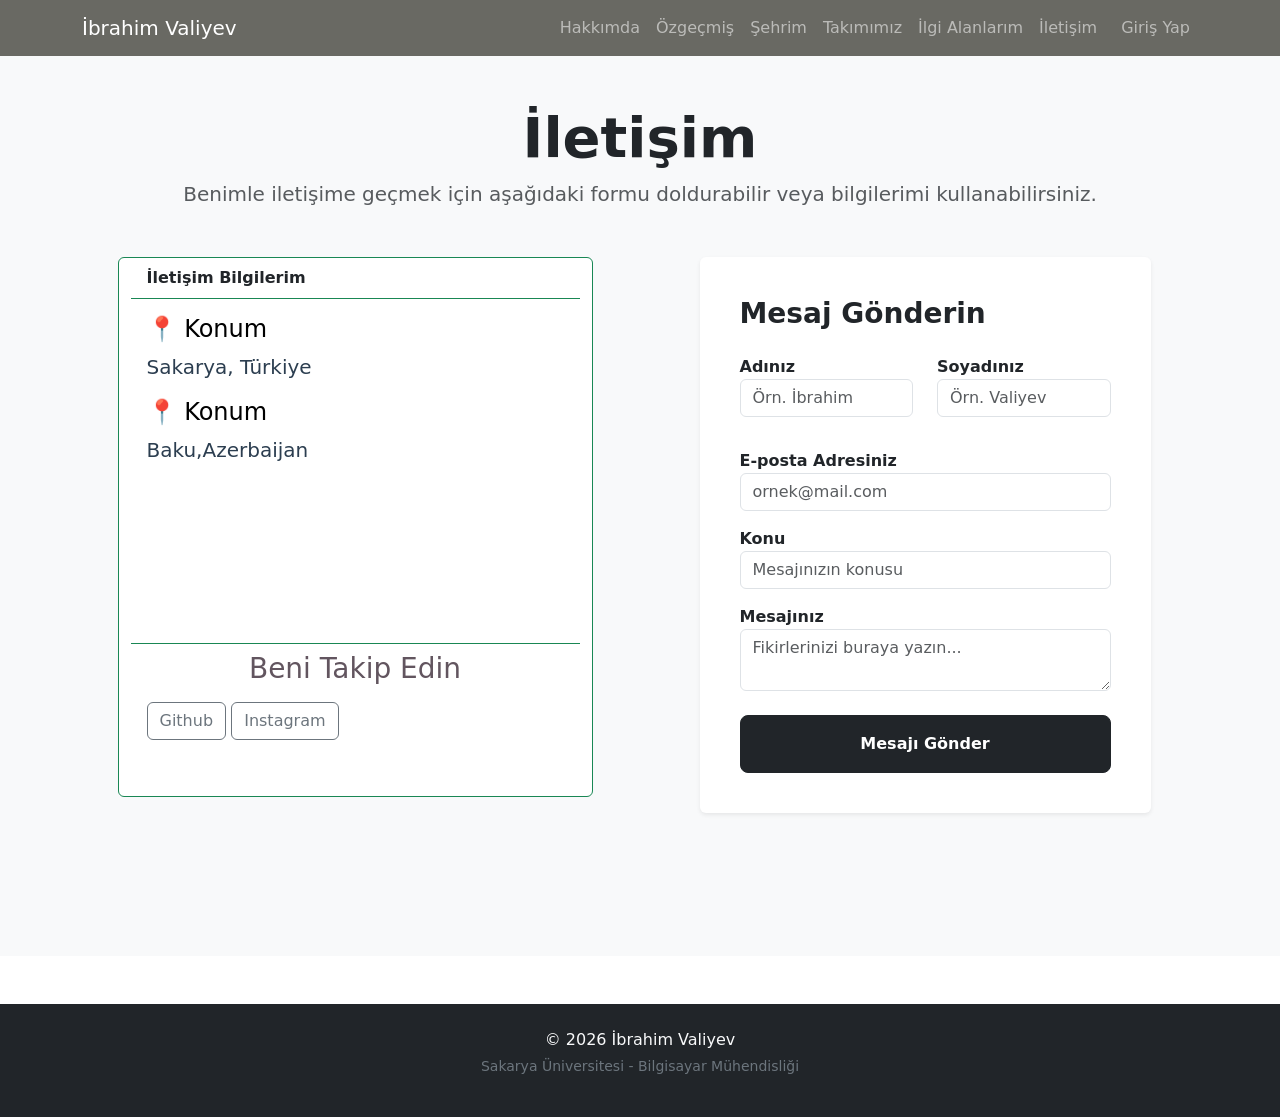
<file: iletisim.html>
<!DOCTYPE html>
<html>
    <head>
        <meta charset="UTF-8">
        <meta name="viewport" content="width=device-width, initial-scale=1.0">
        <title>Ibrahim Valiyev - Ozgecmis</title>
        <link href="https://cdn.jsdelivr.net/npm/bootstrap@5.3.3/dist/css/bootstrap.min.css" rel="stylesheet">
        <link rel="stylesheet" href="style.css">
    </head>

    <body>
    <header>
        <nav class="navbar navbar-expand-lg navbar-dark bgcolor ">
            <div class="container">
                <a class="navbar-brand" href="index.html">İbrahim Valiyev</a>
                
                <button class="navbar-toggler" type="button" data-bs-toggle="collapse" data-bs-target="#navbarNav">
                    <span class="navbar-toggler-icon"></span>
                </button>

                <div class="collapse navbar-collapse" id="navbarNav">
                    <ul class="navbar-nav ms-auto">
                        <li class="nav-item"><a class="nav-link" href="index.html">Hakkımda</a></li>
                        <li class="nav-item"><a class="nav-link" href="cv.html">Özgeçmiş</a></li>
                        <li class="nav-item"><a class="nav-link" href="sehrim.html">Şehrim</a></li>
                        <li class="nav-item"><a class="nav-link" href="takimimiz.html">Takımımız</a></li>
                        <li class="nav-item"><a class="nav-link" href="ilgialanlarim.html">İlgi Alanlarım</a></li>
                        <li class="nav-item"><a class="nav-link" href="iletisim.html">İletişim</a></li>
                        <li class="nav-item"><a class="nav-link btn btn-outline-light ms-lg-2" href="login.html">Giriş Yap</a></li>
                    </ul>
                </div>
            </div>
        </nav>
    </header>
    <main class="py-5 bg-light min-vh-100">
        <div class="container">
            
            <div class="text-center mb-5">
                <h1 class="display-4 fw-bold text-dark">İletişim</h1>
                <p class="lead text-muted">Benimle iletişime geçmek için aşağıdaki formu doldurabilir veya bilgilerimi kullanabilirsiniz.</p>
            </div>

            <div class="row justify-content-center">
                
                <div class="card border-success mb-3 col-md-5 " >
                    <div class="card-header bg-transparent border-success fw-bold ">İletişim Bilgilerim</div>
                        <div class="card-body text-success">
                             <h5 class="konum-baslik">📍 Konum</h5>
                                 <p class="konum-text">Sakarya, Türkiye</p>
                            <h5 class="konum-baslik">📍 Konum</h5>
                                 <p class="konum-text">Baku,Azerbaijan </p>
                           </div>
                        
                        <div class="card-footer bg-transparent border-success mb-5">
                            <h3 class="text-center mb-3 bn-tkb-ed">Beni Takip Edin</h3> 
                            <a href="https://github.com/ibrahimvaliyev" target="_blank" button type="button" class="btn btn-outline-secondary" >Github</a>
                            <a href="" button type="button" class="btn btn-outline-secondary">Instagram</a>
                        </div>
                    </div>
                        
                <div class="col-md-5 offset-md-1">
                    <div class="card h-100 border-0 shadow-sm p-4 bg-white">
                        <div class="card-body">
                            <h3 class="fw-bold mb-4">Mesaj Gönderin</h3>
                            
                            <form action="gonder.php" method="POST">
                                <div class="row mb-3">
                                    <div class="col-md-6 mb-3 ">
                                        <label for="name" class="fw-bold">Adınız</label>
                                        <input type="text" class="form-control" id="name" placeholder="Örn. İbrahim" required>
                                    </div>
                                    <div class="col-md-6">
                                        <label for="surname" class="fw-bold">Soyadınız</label>
                                        <input type="text" class="form-control" id="surname" placeholder="Örn. Valiyev" required>
                                    </div>
                                </div>

                                <div class="mb-3">
                                    <label for="email" class="fw-semibold">E-posta Adresiniz</label>
                                    <input type="email" class="form-control" id="email" placeholder="ornek@mail.com" required>
                                </div>

                                <div class="mb-3">
                                    <label for="subject" class="fw-semibold">Konu</label>
                                    <input type="text" class="form-control" id="konu" placeholder="Mesajınızın konusu" required>
                                </div>

                                <div class="mb-4">
                                    <label for="message" class="fw-semibold">Mesajınız</label>
                                    <textarea class="form-control" id="message" placeholder="Fikirlerinizi buraya yazın..." required></textarea>
                                </div>

                                <div class="d-grid">
                                    <button type="submit" class="btn btn-dark btn-lg fs-6 fw-bold py-3">Mesajı Gönder</button>
                                </div>
                            </form>
                        </div>
                    </div>
                </div>

            </div>
        </div>
    </main>

    <footer class="bg-dark text-light py-4 mt-5">
    <div class="container text-center">
        <p class="mb-1">&copy; 2026 İbrahim Valiyev</p>
        
        <p class="small text-secondary">
            Sakarya Üniversitesi - Bilgisayar Mühendisliği
        </p>
    </div>
    </footer>
    <script src="https://cdn.jsdelivr.net/npm/bootstrap@5.3.3/dist/js/bootstrap.bundle.min.js"></script>
    </body>
</html>
</file>
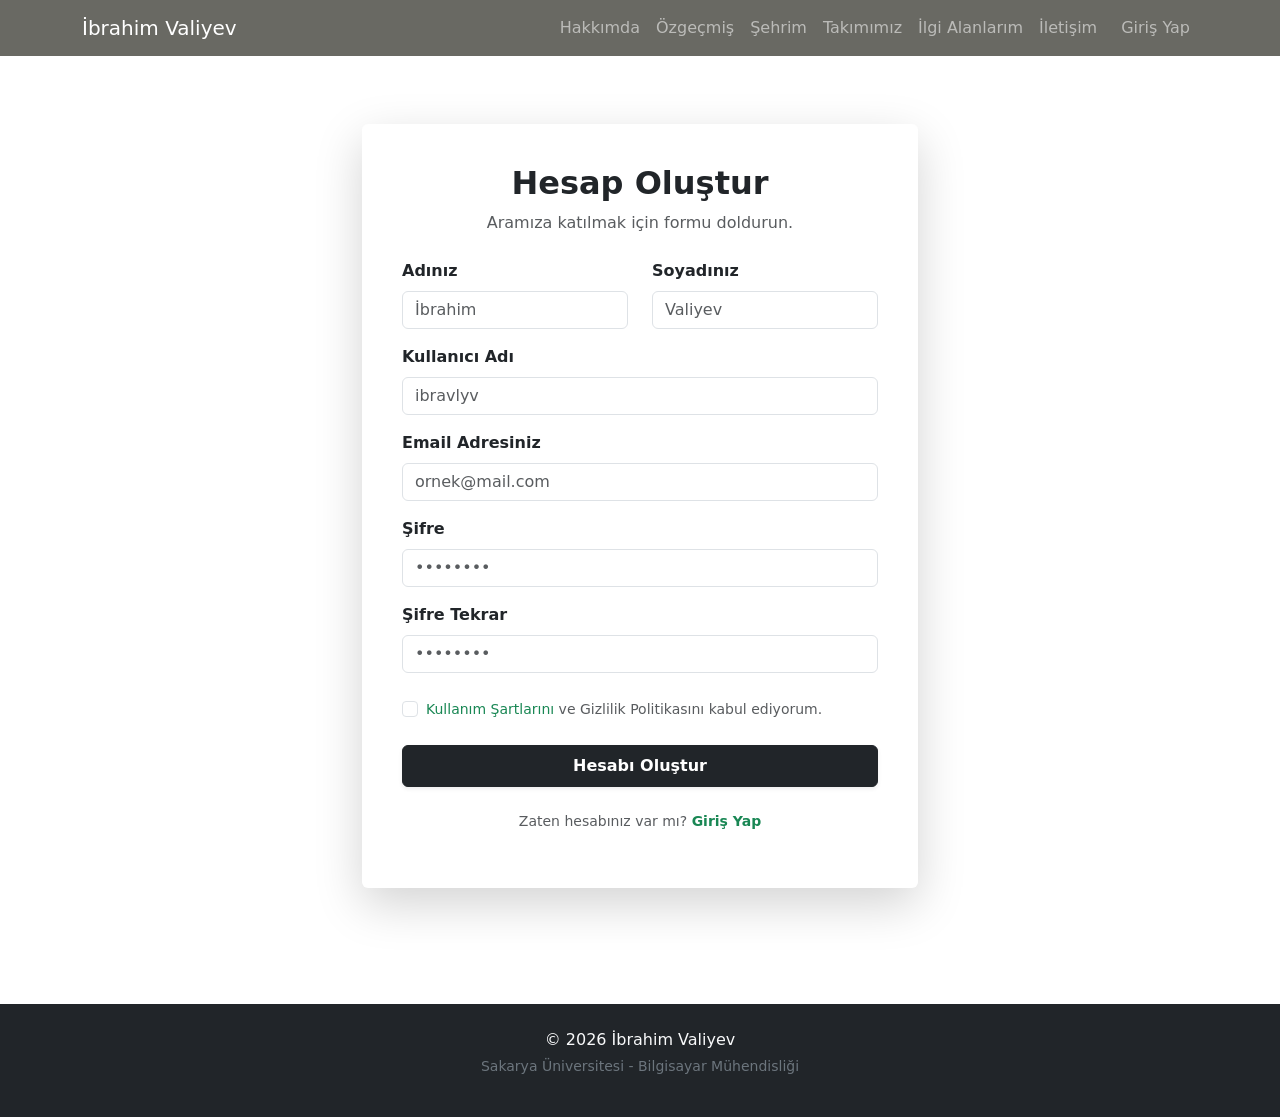
<file: kayitol.html>
<!DOCTYPE html>
<html>
<head>
         <meta charset="UTF-8">
         <meta name="viewport" content="width=device-width, initial-scale=1.0">
        <title>Ibrahim Valiyev - Ozgecmis</title>
        <link href="https://cdn.jsdelivr.net/npm/bootstrap@5.3.3/dist/css/bootstrap.min.css" rel="stylesheet">
        <link rel="stylesheet" href="style.css">
</head>

<body>
    <header>
        <nav class="navbar navbar-expand-lg navbar-dark bgcolor ">
            <div class="container">
                <a class="navbar-brand" href="index.html">İbrahim Valiyev</a>
                
                <button class="navbar-toggler" type="button" data-bs-toggle="collapse" data-bs-target="#navbarNav">
                    <span class="navbar-toggler-icon"></span>
                </button>

                <div class="collapse navbar-collapse" id="navbarNav">
                    <ul class="navbar-nav ms-auto">
                        <li class="nav-item"><a class="nav-link" href="index.html">Hakkımda</a></li>
                        <li class="nav-item"><a class="nav-link" href="cv.html">Özgeçmiş</a></li>
                        <li class="nav-item"><a class="nav-link" href="sehrim.html">Şehrim</a></li>
                        <li class="nav-item"><a class="nav-link" href="takimimiz.html">Takımımız</a></li>
                        <li class="nav-item"><a class="nav-link" href="ilgialanlarim.html">İlgi Alanlarım</a></li>
                        <li class="nav-item"><a class="nav-link" href="iletisim.html">İletişim</a></li>
                        <li class="nav-item"><a class="nav-link btn btn-outline-light ms-lg-2" href="login.html">Giriş Yap</a></li>
                    </ul>
                </div>
            </div>
        </nav>
    </header>
    <div class="container d-flex justify-content-center align-items-center vh-100 py-5">
        <div class="card shadow-lg border-0 register-card p-4">
            <div class="card-body">
                <div class="text-center mb-4">
                    <h2 class="fw-bold text-dark">Hesap Oluştur</h2>
                    <p class="text-muted">Aramıza katılmak için formu doldurun.</p>
                </div>

                <form action="register.php" method="POST">
                    <div class="row mb-3">
                        <div class="col-md-6">
                            <label for="reg-name" class="form-label fw-semibold">Adınız</label>
                            <input type="text"  class="form-control" id="reg-name" placeholder="İbrahim" required>
                        </div>
                        <div class="col-md-6 mt-3 mt-md-0">
                            <label for="reg-surname" class="form-label fw-semibold">Soyadınız</label>
                            <input type="text" class="form-control" id="reg-surname" placeholder="Valiyev" required>
                        </div>
                    </div>

                    <!-- Kullanıcı Adı -->
                    <div class="mb-3">
                        <label for="reg-username" class="form-label fw-semibold">Kullanıcı Adı</label>
                        <input type="text" name="reg-username" class="form-control" id="reg-username" placeholder="ibravlyv" required>
                    </div>

                    <!-- Email -->
                    <div class="mb-3">
                        <label for="reg-email"  class="form-label fw-semibold">Email Adresiniz</label>
                        <input type="email" name="reg-email" class="form-control" id="reg-email" placeholder="ornek@mail.com" required>
                    </div>

                    <!-- Şifre -->
                    <div class="mb-3">
                        <label for="reg-password" class="form-label fw-semibold">Şifre</label>
                        <input type="password" name="reg-password" class="form-control" id="reg-password" placeholder="••••••••" required>
                    </div>

                    <!-- Şifre Tekrar -->
                    <div class="mb-4">
                        <label for="reg-password-confirm" class="form-label fw-semibold">Şifre Tekrar</label>
                        <input type="password" name="reg-password" class="form-control" id="reg-password-confirm" placeholder="••••••••" required>
                    </div>

                    <div class="mb-4 form-check">
                        <input type="checkbox" class="form-check-input" id="terms" required>
                        <label class="form-check-label small text-muted" for="terms">
                            <a href="#" class="text-success text-decoration-none">Kullanım Şartlarını</a> ve Gizlilik Politikasını kabul ediyorum.
                        </label>
                    </div>
                    <button type="submit" class="btn btn-dark w-100 fw-bold py-2 shadow-sm">Hesabı Oluştur</button>
                </form>

                <div class="text-center mt-4">
                    <p class="text-muted small">Zaten hesabınız var mı? <a href="login.html" class="text-success text-decoration-none fw-bold">Giriş Yap</a></p>
                </div>
            </div>
        </div>
    </div>
    <footer class="bg-dark text-light py-4 mt-5">
    <div class="container text-center">
        <p class="mb-1">&copy; 2026 İbrahim Valiyev</p>
        
        <p class="small text-secondary">
            Sakarya Üniversitesi - Bilgisayar Mühendisliği
        </p>
    </div>
    </footer>
    <script src="https://cdn.jsdelivr.net/npm/bootstrap@5.3.3/dist/js/bootstrap.bundle.min.js"></script>
</body>
</html>
</file>
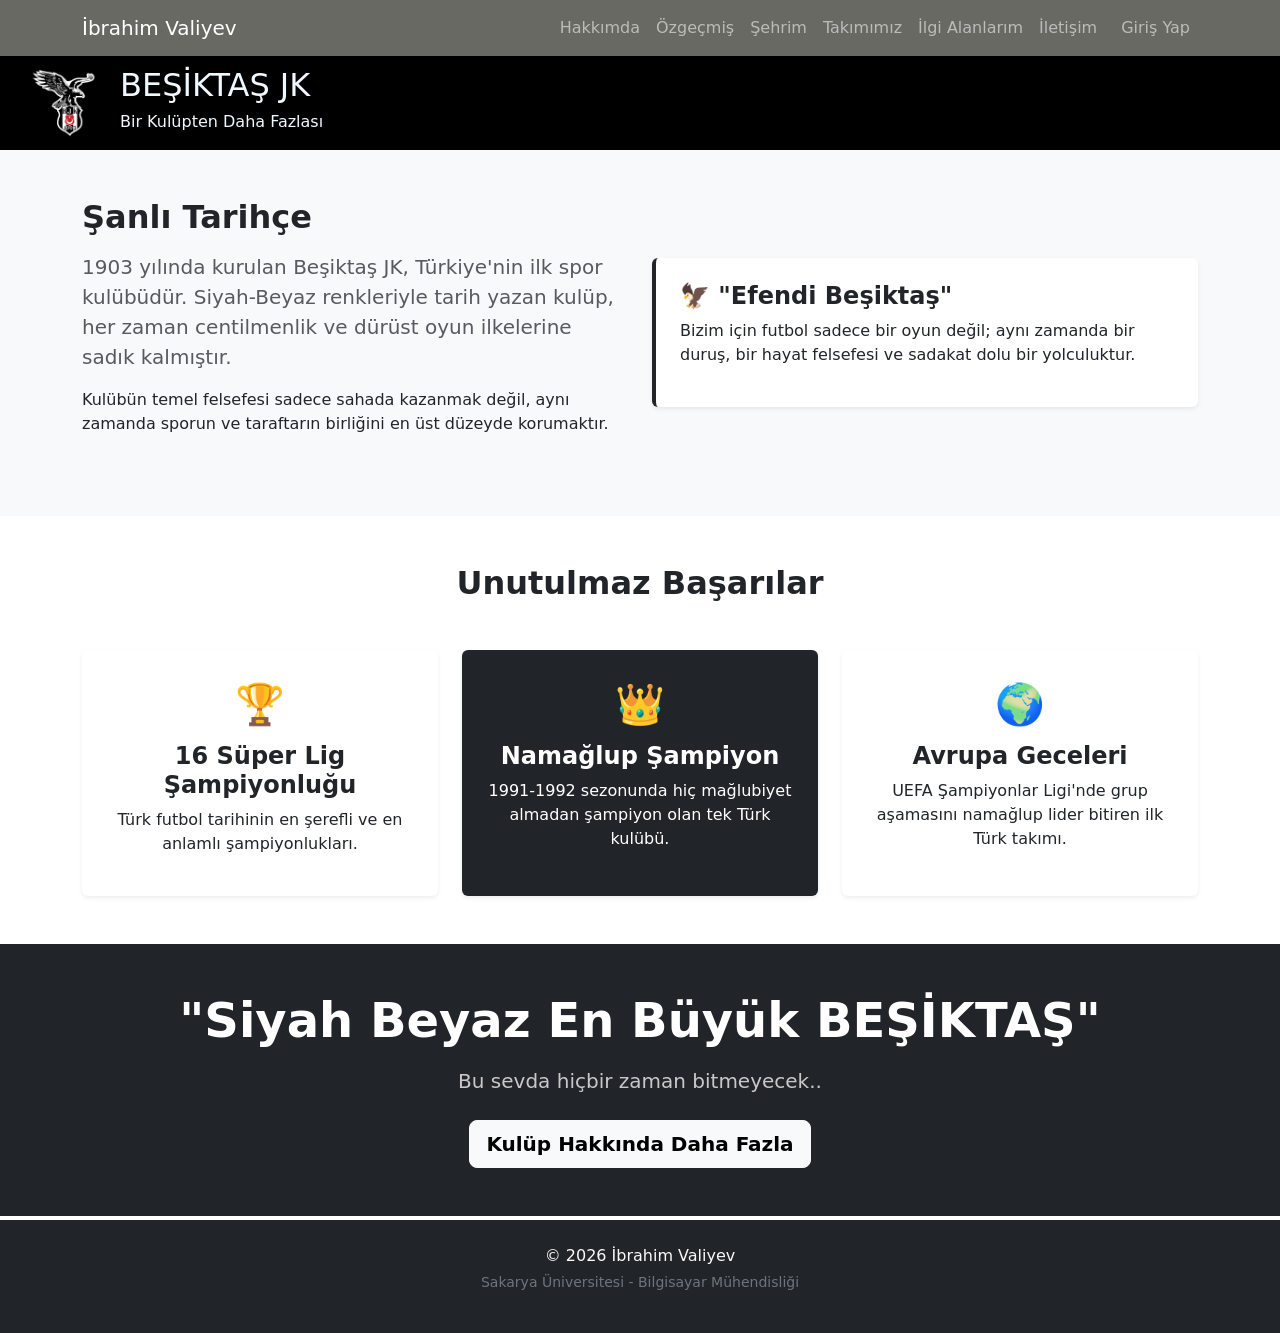
<file: takimimiz.html>
<!DOCTYPE html>
<html>
    <head>
        <meta charset="UTF-8">
        <meta name="viewport" content="width=device-width, initial-scale=1.0">
        <title>Ibrahim Valiyev - Ozgecmis</title>
        <link href="https://cdn.jsdelivr.net/npm/bootstrap@5.3.3/dist/css/bootstrap.min.css" rel="stylesheet">
        <link rel="stylesheet" href="style.css">
    </head>
    <body>
     <header>
        <nav class="navbar navbar-expand-lg navbar-dark bgcolor ">
            <div class="container">
                <a class="navbar-brand" href="index.html">İbrahim Valiyev</a>
                
                <button class="navbar-toggler" type="button" data-bs-toggle="collapse" data-bs-target="#navbarNav">
                    <span class="navbar-toggler-icon"></span>
                </button>

                <div class="collapse navbar-collapse" id="navbarNav">
                    <ul class="navbar-nav ms-auto">
                        <li class="nav-item"><a class="nav-link" href="index.html">Hakkımda</a></li>
                        <li class="nav-item"><a class="nav-link" href="cv.html">Özgeçmiş</a></li>
                        <li class="nav-item"><a class="nav-link" href="sehrim.html">Şehrim</a></li>
                        <li class="nav-item"><a class="nav-link" href="takimimiz.html">Takımımız</a></li>
                        <li class="nav-item"><a class="nav-link" href="ilgialanlarim.html">İlgi Alanlarım</a></li>
                        <li class="nav-item"><a class="nav-link" href="iletisim.html">İletişim</a></li>
                        <li class="nav-item"><a class="nav-link btn btn-outline-light ms-lg-2" href="login.html">Giriş Yap</a></li>
                    </ul>
                </div>
            </div>
        </nav>
    </header>

    <main>
        <div class="header-jk">
        <div class="header-dizayn">
        <img src="foto/bjklogo-linki.png" alt="Logo" class="header-logo">
        
        <div class="header-text">
            <h2>BEŞİKTAŞ JK</h2>
            <h6>Bir Kulüpten Daha Fazlası</h6>
        </div>
     </div>
    </div>
    <section class="py-5 bg-light">
    <div class="container">
        <div class="row align-items-center">
            <div class="col-md-6 mb-3 ">
                <h2 class="fw-bold text-dark mb-3">Şanlı Tarihçe</h2>
                <p class="lead text-muted">1903 yılında kurulan Beşiktaş JK, Türkiye'nin ilk spor kulübüdür. Siyah-Beyaz renkleriyle tarih yazan kulüp, her zaman centilmenlik ve dürüst oyun ilkelerine sadık kalmıştır.</p>
                <p>Kulübün temel felsefesi sadece sahada kazanmak değil, aynı zamanda sporun ve taraftarın birliğini en üst düzeyde korumaktır.</p>
            </div>
            <div class="col-md-6">
                <div class="p-4 bg-white border-start border-dark border-4 shadow-sm rounded">
                    <h4 class="fw-bold mb-2">🦅 "Efendi Beşiktaş"</h4>
                    <p >Bizim için futbol sadece bir oyun değil; aynı zamanda bir duruş, bir hayat felsefesi ve sadakat dolu bir yolculuktur.</p>
                </div>
            </div>
        </div>
    </div>
</section>

<section class="py-5">
    <div class="container">
        <h2 class="text-center fw-bold mb-5">Unutulmaz Başarılar</h2>
        <div class="row g-4">
            
            <div class="col-md-4">
                <div class="card h-100 border-0 shadow-sm">
                    <div class="card-body text-center py-4">
                        <div class="fs-1 mb-2">🏆</div>
                        <h4 class="card-title fw-bold">16 Süper Lig Şampiyonluğu</h4>
                        <p>Türk futbol tarihinin en şerefli ve en anlamlı şampiyonlukları.</p>
                    </div>
                </div>
            </div>

            <div class="col-md-4">
                <div class="card h-100 border-0 shadow-sm bg-dark text-white">
                    <div class="card-body text-center py-4">
                        <div class="fs-1 mb-2">👑</div>
                        <h4 class="card-title fw-bold text-white">Namağlup Şampiyon</h4>
                        <p >1991-1992 sezonunda hiç mağlubiyet almadan şampiyon olan tek Türk kulübü.</p>
                    </div>
                </div>
            </div>

            <div class="col-md-4">
                <div class="card h-100 border-0 shadow-sm">
                    <div class="card-body text-center py-4">
                        <div class="fs-1 mb-2">🌍</div>
                        <h4 class="card-title fw-bold">Avrupa Geceleri</h4>
                        <p>UEFA Şampiyonlar Ligi'nde grup aşamasını namağlup lider bitiren ilk Türk takımı.</p>
                    </div>
                </div>
            </div>

        </div>
    </div>
</section>

<section class="py-5 bg-dark text-white text-center">
    <div class="container ">
        <h3 class="display-5 fw-bold mb-3">"Siyah Beyaz En Büyük  BEŞİKTAŞ"</h3>
        <p class="lead opacity-75 mb-4">Bu sevda hiçbir zaman bitmeyecek..</p>
        <a href="https://bjk.com.tr/tr/cms/hakkinda/1/" target="_blank" type="button" class="btn btn-light btn-lg fw-bold">Kulüp Hakkında Daha Fazla</a>
</section>
    </main>
    <footer class="bg-dark text-light py-4 mt-1">
    <div class="container text-center">
        <p class="mb-1">&copy; 2026 İbrahim Valiyev</p>
        
        <p class="small text-secondary">
            Sakarya Üniversitesi - Bilgisayar Mühendisliği
        </p>
    </div>
</footer>

        <script src="https://cdn.jsdelivr.net/npm/bootstrap@5.3.3/dist/js/bootstrap.bundle.min.js"></script>
    </body>

</html>
</file>
<file: style.css>
.bgcolor {
    background-color: rgb(105, 105, 99) !important;    
}

.carousel-item img{
    height: 500px;
    object-fit: cover;
}
.profile-img {
     width: 150px; height: auto !important;
    object-fit: cover !important;  }
    /* style.css içində */
.custom-card {
    transition: transform 0.3s ease, shadow 0.3s ease;
    cursor: pointer;
}

.custom-card:hover {
    transform: translateY(-10px); /* Kartı bir az yuxarı qaldırır */
    box-shadow: 0 10px 20px rgba(0,0,0,0.2) !important;
}
.cv-header {
    background: linear-gradient(180deg, #f5f7fa 0%, #c3cfe2 100%);
    border: 1px solid #dee2e6; 
}
.cv-header h1 {
    color: #2c3e50;
}
.ilgi-header {
    background: linear-gradient(45deg, #6a11cb 0%, #2575fc 50%, #ff8c00 100%);
    border-bottom: 5px solid rgba(255, 255, 255, 0.1);
    border-radius: 0 0 50px 50px; /* Alt kənarları yumşaq dairəvi edirik */
}
.header-jk {
    background-color: rgb(0, 0, 0);
    padding: 10px 30px;
    display: flex;
    align-items: center;
}
.header-logo {
    height: 70px;
    width: auto;
    display: flex;
    margin-right: 20px;
}
.header-dizayn {
    display: flex;
    align-items: center;
}
.header-text {
    color: aliceblue;
}
.bn-tkb-ed {
    color: rgb(98, 85, 95);
}
.konum-baslik {
    font-size: 24px;
    color: black;
}
.konum-text {
    font-size: 20px;
    color: #2c3e50;
}
.login-card {
    width: 100%;
    max-width: 400px; /* Kartın çox böyüməsinin qarşısını alırıq */
    border-radius: 15px; /* Kənarların daha yumşaq olması üçün */
    background-color: #ffffff;
}
.form-control:focus {
    border-color: #198754; /* text-success rəngi */
    box-shadow: 0 0 0 0.25rem rgba(25, 135, 84, 0.25);
}
</file>
